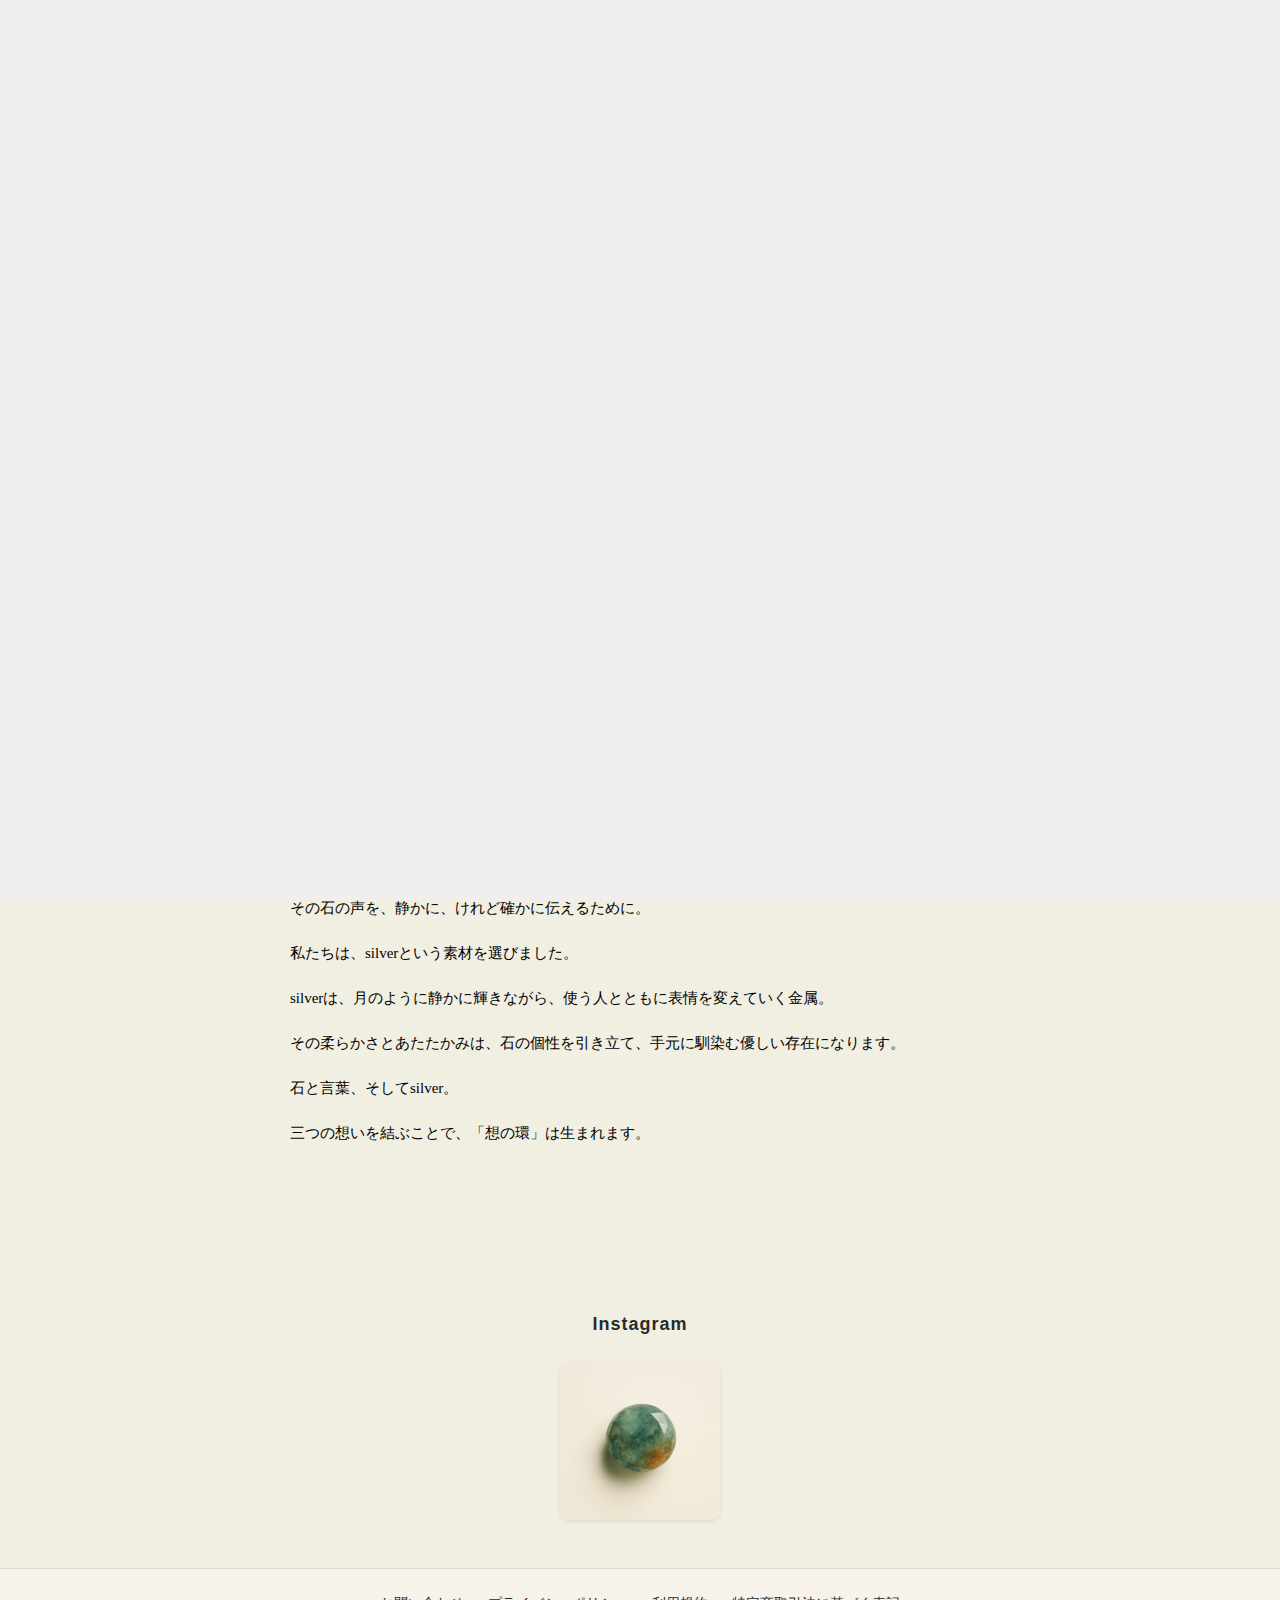
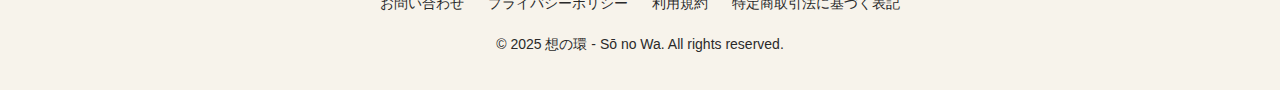
<file: index.html>
<!DOCTYPE html>
<html lang="ja">
<head>
  <meta charset="UTF-8" />
  <meta name="viewport" content="width=device-width, initial-scale=1.0" />
  <meta name="description" content="想の環は、天然石とシルバーアクセサリーを通して心を結ぶブランドです。">
  <meta name="keywords" content="想の環,天然石アクセサリー,シルバー,ハンドメイド,ブレスレット,ギフト,お守り">
  <meta name="author" content="想の環 - So no Wa">

  <meta property="og:title" content="想の環 - 天然石とシルバーのアクセサリー">
  <meta property="og:description" content="大切な想いをカタチにする、心を結ぶアクセサリー。">
  <meta property="og:image" content="https://so-no-wa.github.io/official/images/logo_ogp.png">
  <meta property="og:url" content="https://so-no-wa.github.io/official">
  <meta property="og:type" content="website">

  <meta name="twitter:card" content="summary_large_image">
  <meta name="twitter:title" content="想の環 - 天然石とシルバーアクセサリー">
  <meta name="twitter:description" content="あなたの大切な想いを、そっとカタチにします。">
  <meta name="twitter:image" content="https://so-no-wa.github.io/official/images/logo_ogp.png">

  <title>想の環 - Sō no Wa</title>
  <link rel="stylesheet" href="style.css" />
  <link rel="stylesheet" href="preloader_image.css" />
</head>
<body>

<!-- プリローダー -->
<div id="preloader">
  <div class="preloader-inner">
    <img src="images/logo_fadein.png" alt="想の環 ロゴ" class="logo-fadein">
    <div class="preloader-message">心を結ぶ。</div>
  </div>
</div>

  <!-- ヘッダーを読み込み -->
  <div id="header-placeholder"></div>

  <!-- メインエリア -->
  <main>
    <section class="hero fadein-section">
      <img src="images/logo_.png" alt="想の環 ロゴ" />
      <div class="tagline">心を結ぶ、天然石と貴金属のアクセサリー。</div>
    </section>

    <section class="message-section fadein-section">
      <div class="inner">
        <h2>MESSAGE</h2>
        <p class="sub">想い</p>
        <p>心を結ぶ、天然石と貴金属のアクセサリー。</p>
        <p>天然石ひとつひとつには「石言葉」と呼ばれる意味があります。</p>
        <p>それはまるで、自然が長い年月をかけて宿した、目には見えない手紙のよう。</p>
        <p>愛、癒し、直感、浄化、強さ――</p>
        <p>それぞれの石が持つメッセージは、きっと今のあなたに寄り添うはずです。</p>
        <p>その石の声を、静かに、けれど確かに伝えるために。</p>
        <p>私たちは、silverという素材を選びました。</p>
        <p>silverは、月のように静かに輝きながら、使う人とともに表情を変えていく金属。</p>
        <p>その柔らかさとあたたかみは、石の個性を引き立て、手元に馴染む優しい存在になります。</p>
        <p>石と言葉、そしてsilver。</p>
        <p>三つの想いを結ぶことで、「想の環」は生まれます。</p>
      </div>
    </section>

    <section class="insta-section fadein-section">
      <h2 class="insta-title">Instagram</h2>
      <a href="https://www.instagram.com/so.no.wa" target="_blank" rel="noopener noreferrer">
        <img src="images/E53DCF5B-8424-41A6-94BD-9FB0CBFE4A2D.PNG" alt="Instagram投稿" class="insta-thumbnail" />
      </a>
    </section>
  </main>

  <!-- フッター -->
  <div id="footer-placeholder"></div>

  <!-- 読み込みスクリプト -->
  <script>
    window.addEventListener("load", () => {
      Promise.all([
        fetch("header.html").then(res => res.text()),
        fetch("footer.html").then(res => res.text())
      ]).then(([headerData, footerData]) => {
        document.getElementById("header-placeholder").innerHTML = headerData;
        document.getElementById("footer-placeholder").innerHTML = footerData;

        // 外部JSの読み込み
        const mainScript = document.createElement("script");
        mainScript.src = "script.js";
        document.body.appendChild(mainScript);

        // プリローダーの処理
        const preloader = document.getElementById("preloader");
        if (preloader) {
          setTimeout(() => {
            preloader.style.transition = "opacity 1s ease";
            preloader.style.opacity = "0";
            setTimeout(() => {
              preloader.style.display = "none";
            }, 1000);
          }, 3500);
        }
      });
    });
  </script>
</body>
</html>
</file>
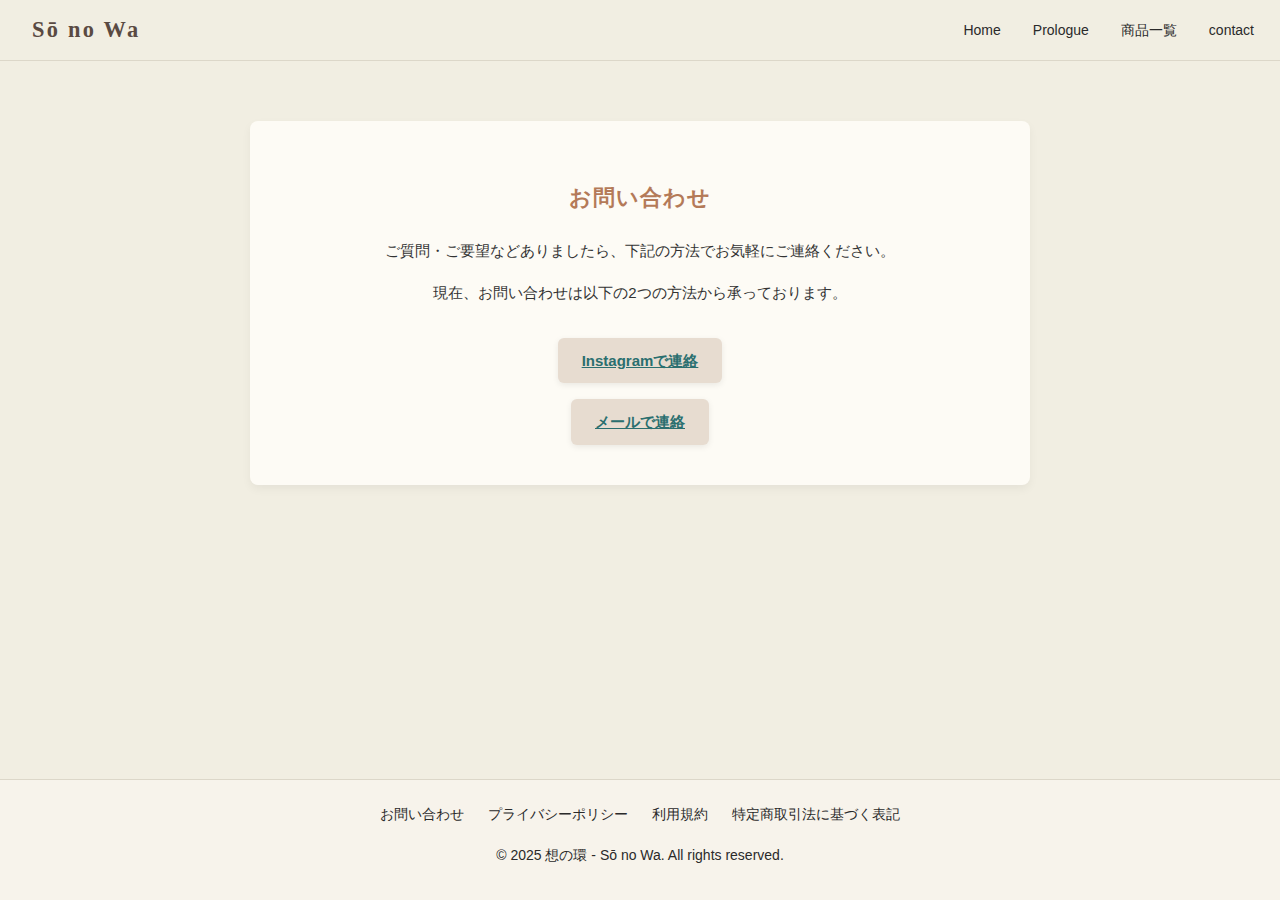
<file: contact.html>
<!DOCTYPE html>
<html lang="ja">
<head>
  <meta charset="UTF-8" />
  <meta name="viewport" content="width=device-width, initial-scale=1.0" />
  <title>お問い合わせ - 想の環</title>
  <link rel="stylesheet" href="style.css" />
  <link rel="stylesheet" href="contact.css" />
</head>
<body>

  <!-- ヘッダー読み込み -->
  <div id="header-placeholder"></div>

  <main>
    <section class="contact-section fadein-section">
      <h2>お問い合わせ</h2>
      <p class="contact-description">ご質問・ご要望などありましたら、下記の方法でお気軽にご連絡ください。</p>
      <p class="contact-description">現在、お問い合わせは以下の2つの方法から承っております。</p>

      <!-- ボタン -->
      <div class="contact-buttons">
        <a href="https://www.instagram.com/so.no.wa" target="_blank" class="contact-button">Instagramで連絡</a>
        <a href="mailto:so.no.wa.jp@gmail.com" class="contact-button">メールで連絡</a>
      </div>
    </section>
  </main>

  <!-- フッター読み込み -->
  <div id="footer-placeholder"></div>

  <!-- 共通スクリプト -->
  <script>
    fetch("header.html")
      .then(res => res.text())
      .then(data => document.getElementById("header-placeholder").innerHTML = data);

    fetch("footer.html")
      .then(res => res.text())
      .then(data => document.getElementById("footer-placeholder").innerHTML = data);
  </script>

<script>
  Promise.all([
    fetch("header.html").then(res => res.text()),
    fetch("footer.html").then(res => res.text())
  ]).then(([header, footer]) => {
    document.getElementById("header-placeholder").innerHTML = header;
    document.getElementById("footer-placeholder").innerHTML = footer;

    const script = document.createElement("script");
    script.src = "script.js";
    document.body.appendChild(script);
  });
</script>

</body>
</html>
</file>
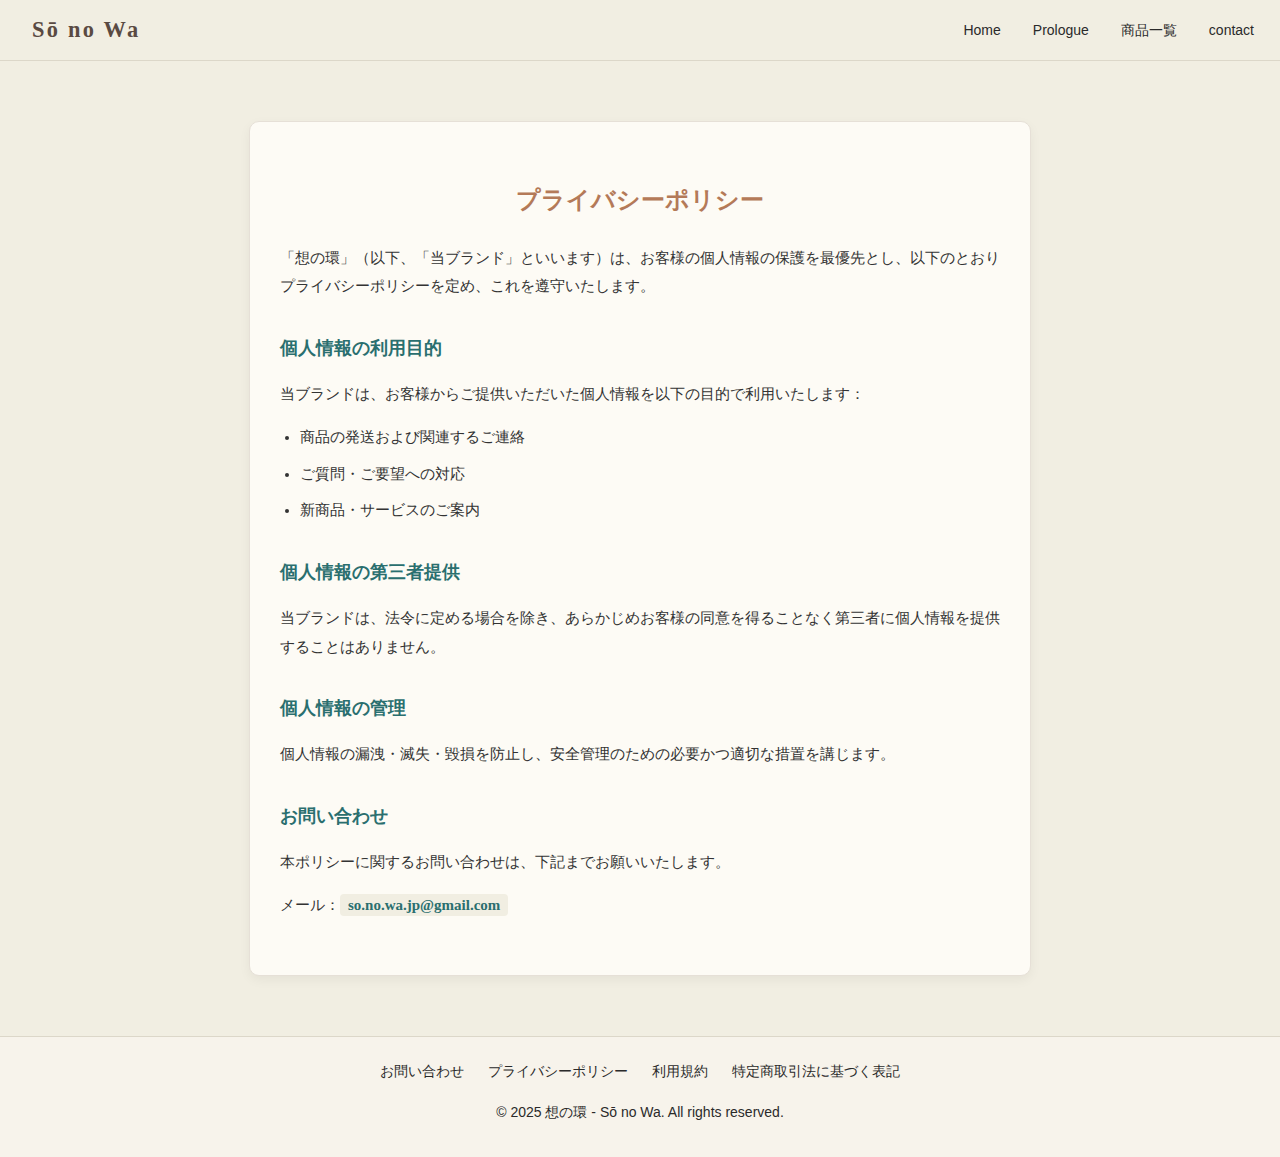
<file: privacy.html>
<!DOCTYPE html>
<html lang="ja">
<head>
  <meta charset="UTF-8" />
  <meta name="viewport" content="width=device-width, initial-scale=1.0" />
  <title>プライバシーポリシー - 想の環</title>
  <link rel="stylesheet" href="style.css" />
  <link rel="stylesheet" href="privacy.css" />
</head>
<body>

  <!-- ヘッダー読み込み -->
  <div id="header-placeholder"></div>

  <main>
    <section class="privacy-policy fadein-section">
      <h1>プライバシーポリシー</h1>
      <p>「想の環」（以下、「当ブランド」といいます）は、お客様の個人情報の保護を最優先とし、以下のとおりプライバシーポリシーを定め、これを遵守いたします。</p>

      <h2>個人情報の利用目的</h2>
      <p>当ブランドは、お客様からご提供いただいた個人情報を以下の目的で利用いたします：</p>
      <ul>
        <li>商品の発送および関連するご連絡</li>
        <li>ご質問・ご要望への対応</li>
        <li>新商品・サービスのご案内</li>
      </ul>

      <h2>個人情報の第三者提供</h2>
      <p>当ブランドは、法令に定める場合を除き、あらかじめお客様の同意を得ることなく第三者に個人情報を提供することはありません。</p>

      <h2>個人情報の管理</h2>
      <p>個人情報の漏洩・滅失・毀損を防止し、安全管理のための必要かつ適切な措置を講じます。</p>

      <h2>お問い合わせ</h2>
      <p>本ポリシーに関するお問い合わせは、下記までお願いいたします。</p>
      <p class="contact-email">メール：<a href="mailto:so.no.wa.jp@gmail.com">so.no.wa.jp@gmail.com</a></p>
    </section>
  </main>

  <!-- フッター読み込み -->
  <div id="footer-placeholder"></div>

  <!-- 共通スクリプト -->
  <script>
    fetch("header.html")
      .then(res => res.text())
      .then(data => document.getElementById("header-placeholder").innerHTML = data);

    fetch("footer.html")
      .then(res => res.text())
      .then(data => document.getElementById("footer-placeholder").innerHTML = data);
  </script>

<script>
  Promise.all([
    fetch("header.html").then(res => res.text()),
    fetch("footer.html").then(res => res.text())
  ]).then(([header, footer]) => {
    document.getElementById("header-placeholder").innerHTML = header;
    document.getElementById("footer-placeholder").innerHTML = footer;

    const script = document.createElement("script");
    script.src = "script.js";
    document.body.appendChild(script);
  });
</script>

</body>
</html>
</file>
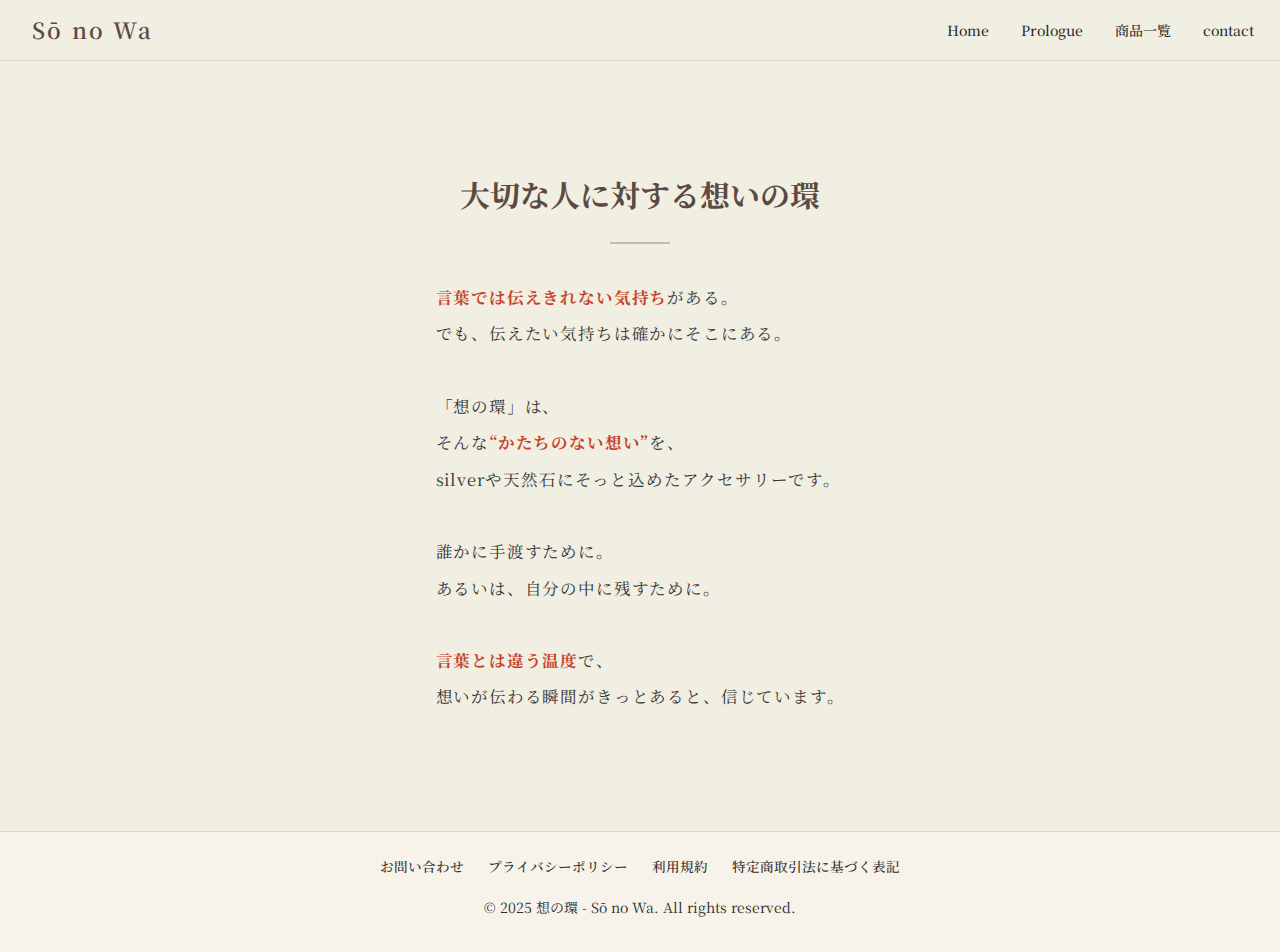
<file: prologue.html>
<!DOCTYPE html>
<html lang="ja">
<head>
    <meta charset="UTF-8">
    <meta name="viewport" content="width=device-width, initial-scale=1.0">
    <title>大切な人に対する想いの環 - 想の環</title>
    <link rel="stylesheet" href="style.css">
    <link rel="stylesheet" href="prologue.css">
</head>
<body>
     <!-- ヘッダー読み込み -->
  <div id="header-placeholder"></div>
    <main class="prologue">
    
<section>
    <h1>大切な人に対する想いの環</h1>

    <p><span class="highlight">言葉では伝えきれない気持ち</span>がある。<br>
    でも、伝えたい気持ちは確かにそこにある。</p>

    <p>「想の環」は、<br>
    そんな<span class="highlight">“かたちのない想い”</span>を、<br>
    silverや天然石にそっと込めたアクセサリーです。</p>

    <p>誰かに手渡すために。<br>
    あるいは、自分の中に残すために。</p>

    <p><span class="highlight">言葉とは違う温度</span>で、<br>
    想いが伝わる瞬間がきっとあると、信じています。</p>
</section>

</main>

<!-- フッター読み込み -->
<div id="footer-placeholder"></div>
<!-- 共通スクリプト -->
<script>
    fetch("header.html")
      .then(res => res.text())
      .then(data => document.getElementById("header-placeholder").innerHTML = data);

    fetch("footer.html")
      .then(res => res.text())
      .then(data => document.getElementById("footer-placeholder").innerHTML = data);
  </script>
<script>
  Promise.all([
    fetch("header.html").then(res => res.text()),
    fetch("footer.html").then(res => res.text())
  ]).then(([header, footer]) => {
    document.getElementById("header-placeholder").innerHTML = header;
    document.getElementById("footer-placeholder").innerHTML = footer;

    const script = document.createElement("script");
    script.src = "script.js";
    document.body.appendChild(script);
  });
</script>

</body>
</html>
</file>
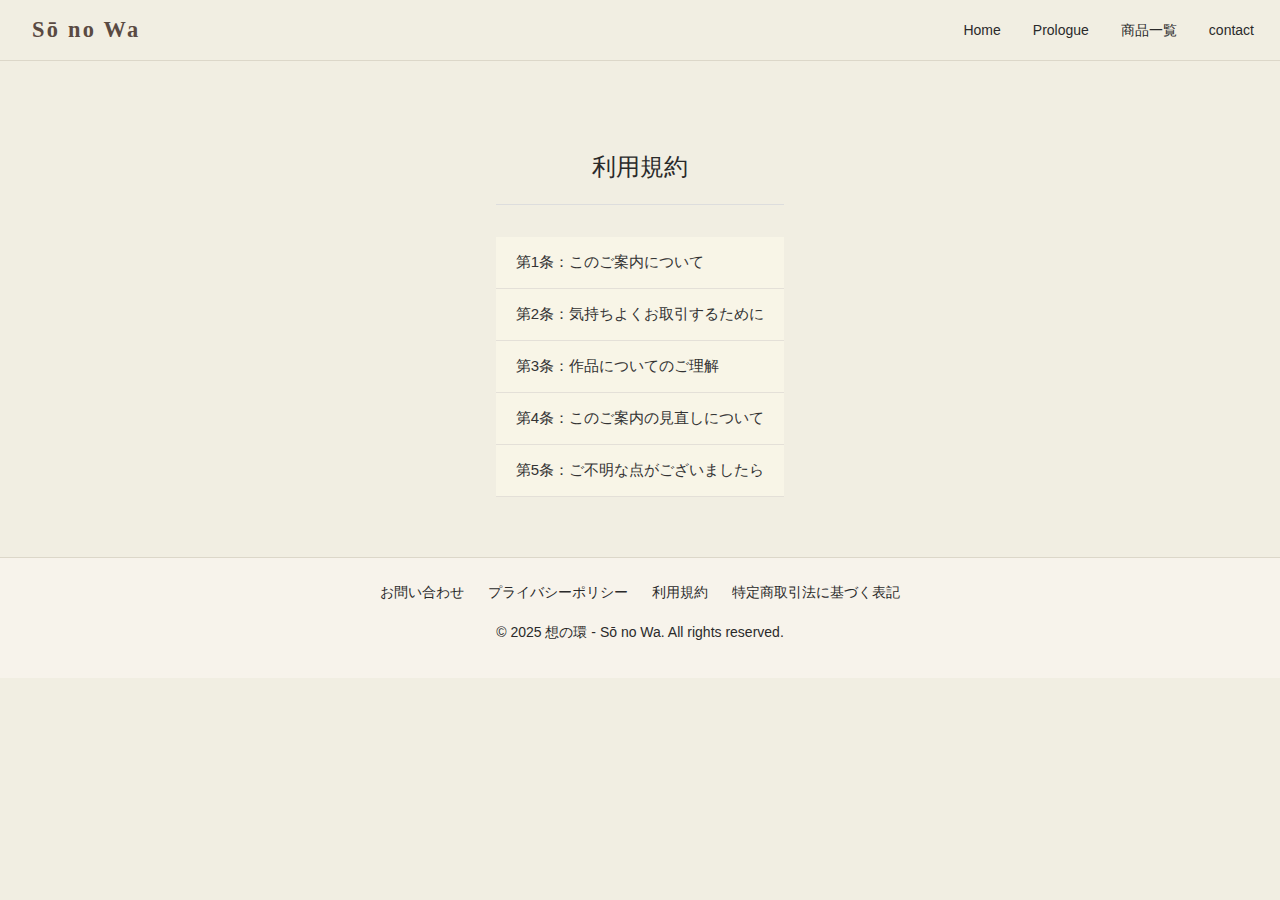
<file: terms.html>
<!DOCTYPE html>
<html lang="ja">
<head>
  <meta charset="UTF-8" />
  <meta name="viewport" content="width=device-width, initial-scale=1.0" />
  <title>利用規約｜想の環 - Sō no Wa</title>
  <link rel="stylesheet" href="style.css" />
  <link rel="stylesheet" href="terms.css" />
</head>
<body>

  <!-- ヘッダー読み込み -->
  <div id="header-placeholder"></div>

  <!-- アコーディオン利用規約 -->
  <section class="accordion-section fadein-section">
    <h2>利用規約</h2>

    <div class="accordion-item">
      <button class="accordion-toggle">第1条：このご案内について</button>
      <div class="accordion-content">
        <p>この利用規約は、「想の環」がお届けするアクセサリーをご利用いただく際の大切なご案内です。どうぞご一読ください。</p>
      </div>
    </div>

    <div class="accordion-item">
      <button class="accordion-toggle">第2条：気持ちよくお取引するために</button>
      <div class="accordion-content">
        <p>安心してお取引いただくため、虚偽の情報のご入力や、第三者へのなりすましなどの行為はご遠慮いただいております。</p>
      </div>
    </div>

    <div class="accordion-item">
      <button class="accordion-toggle">第3条：作品についてのご理解</button>
      <div class="accordion-content">
        <p>天然石や素材の個体差、また写真と実物との微妙な違いが生じる場合がございます。それも一点ものの魅力としてお楽しみください。</p>
      </div>
    </div>

    <div class="accordion-item">
      <button class="accordion-toggle">第4条：このご案内の見直しについて</button>
      <div class="accordion-content">
        <p>より良いサービスのために、本規約の内容は予告なく変更させていただく場合がございます。最新の情報は本ページをご確認ください。</p>
      </div>
    </div>

    <div class="accordion-item">
      <button class="accordion-toggle">第5条：ご不明な点がございましたら</button>
      <div class="accordion-content">
        <p>内容に関してご質問やご相談がございましたら、お気軽にメールにてご連絡ください。心を込めてご対応いたします。</p>
        <p class="contact-email">
          メール：<a href="mailto:so.no.wa.jp@gmail.com">so.no.wa.jp@gmail.com</a>
        </p>
      </div>
    </div>
  </section>

  <!-- フッター読み込み -->
  <div id="footer-placeholder"></div>

  <!-- 共通スクリプト（ヘッダー＆フッター） -->
  <script>
    fetch("header.html")
      .then(res => res.text())
      .then(data => document.getElementById("header-placeholder").innerHTML = data);

    fetch("footer.html")
      .then(res => res.text())
      .then(data => document.getElementById("footer-placeholder").innerHTML = data);
  </script>

  <!-- アコーディオン制御 -->
  <script>
    document.addEventListener("DOMContentLoaded", () => {
      document.querySelectorAll(".accordion-toggle").forEach(button => {
        button.addEventListener("click", () => {
          const content = button.nextElementSibling;
          const allContents = document.querySelectorAll(".accordion-content");
          allContents.forEach(item => {
            if (item !== content) item.style.display = "none";
          });
          content.style.display = (content.style.display === "block") ? "none" : "block";
        });
      });
    });
  </script>

<script>
  Promise.all([
    fetch("header.html").then(res => res.text()),
    fetch("footer.html").then(res => res.text())
  ]).then(([header, footer]) => {
    document.getElementById("header-placeholder").innerHTML = header;
    document.getElementById("footer-placeholder").innerHTML = footer;

    const script = document.createElement("script");
    script.src = "script.js";
    document.body.appendChild(script);
  });
</script>

</body>
</html>
</file>
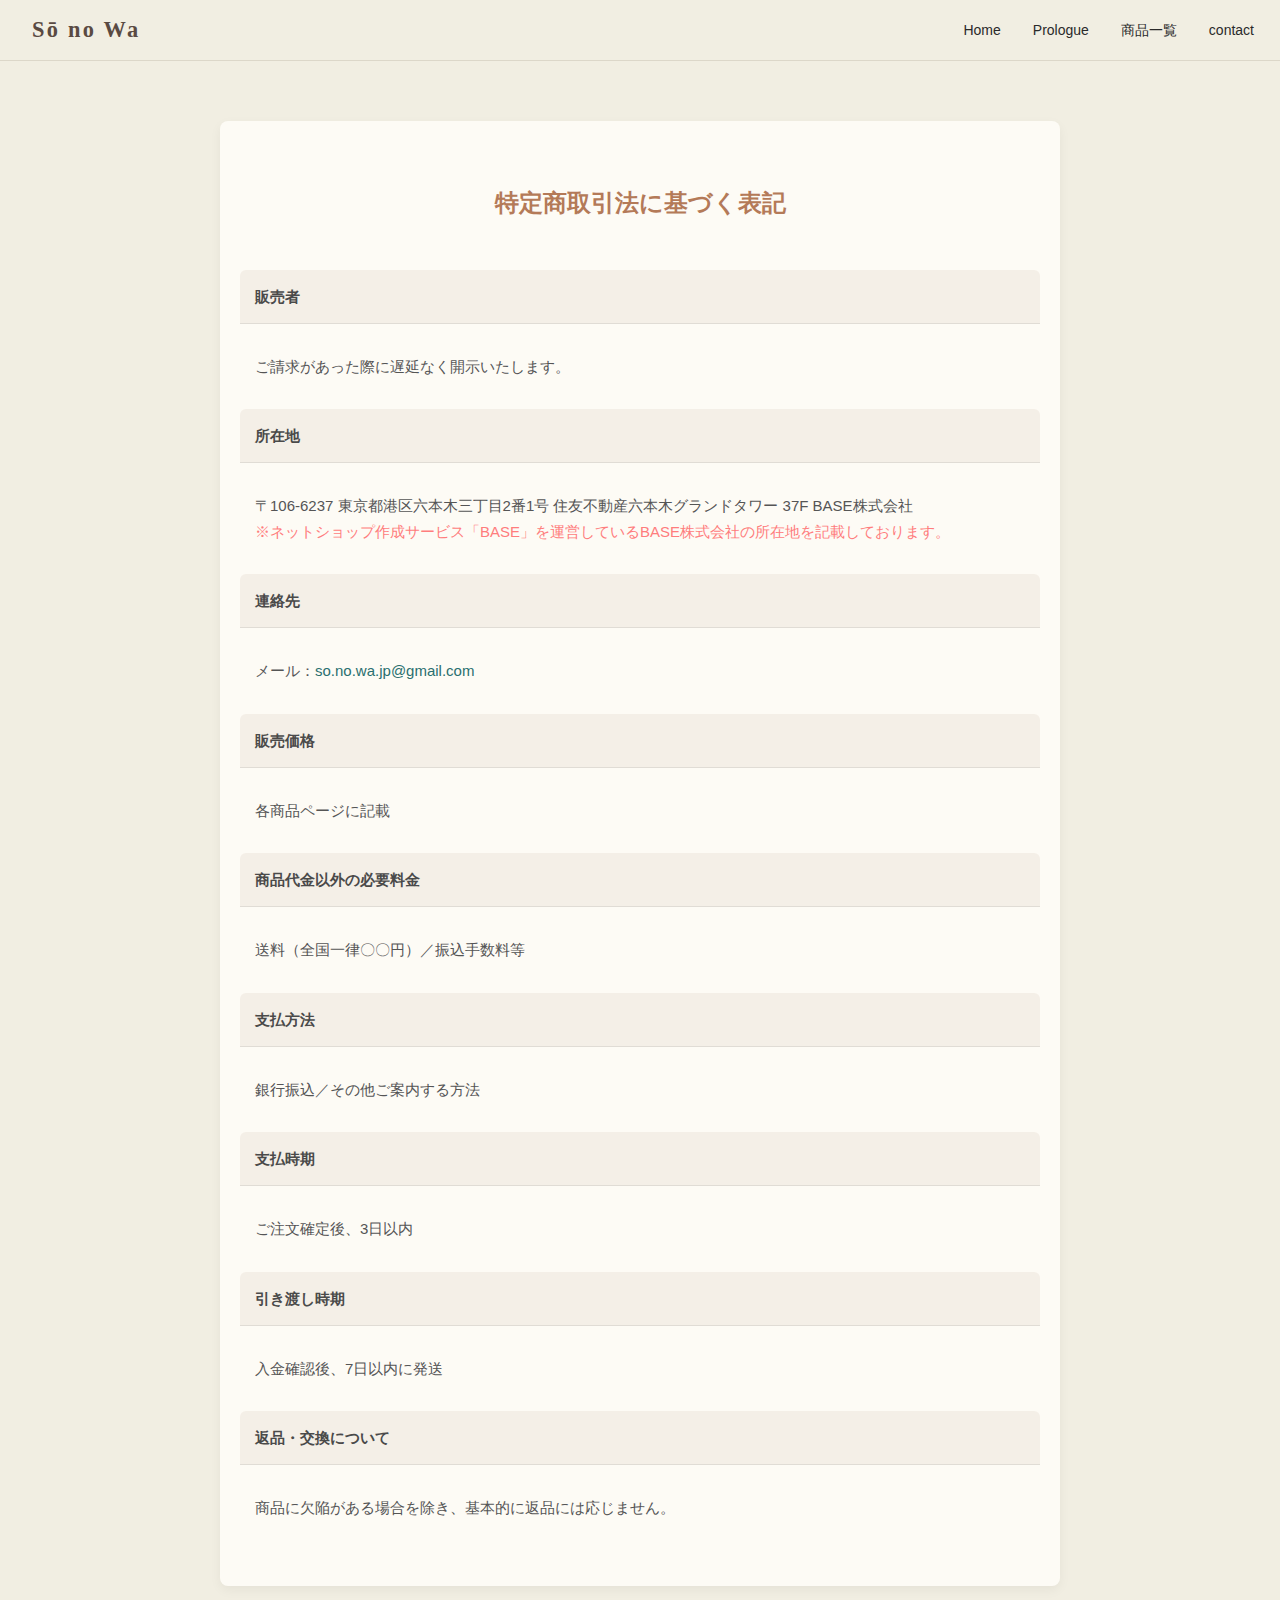
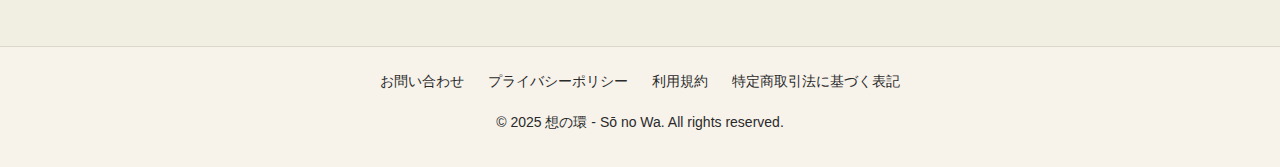
<file: tokusho.html>
<!DOCTYPE html>

<html lang="ja">
<head>
<meta charset="utf-8"/>
<meta content="width=device-width, initial-scale=1.0" name="viewport"/>
<title>特定商取引法に基づく表記 - 想の環</title>
<link href="style.css" rel="stylesheet"/>
<link href="tokusho.css" rel="stylesheet"/>
</head>
<body>
<!-- ヘッダー読み込み -->
<div id="header-placeholder"></div>
<main>
<section class="tokusho-section fadein-section">
<h1>特定商取引法に基づく表記</h1>
<dl>
<dt>販売者</dt>
<dd>ご請求があった際に遅延なく開示いたします。</dd>
<dt>所在地</dt>
<dd>
  〒106-6237 東京都港区六本木三丁目2番1号 住友不動産六本木グランドタワー 37F BASE株式会社<br>
  <span style="color: rgb(255, 125, 125);">※ネットショップ作成サービス「BASE」を運営しているBASE株式会社の所在地を記載しております。</span>
</dd>
<dt>連絡先</dt>
<dd>メール：<a href="mailto:so.no.wa.jp@gmail.com">so.no.wa.jp@gmail.com</a></dd>
<dt>販売価格</dt>
<dd>各商品ページに記載</dd>
<dt>商品代金以外の必要料金</dt>
<dd>送料（全国一律〇〇円）／振込手数料等</dd>
<dt>支払方法</dt>
<dd>銀行振込／その他ご案内する方法</dd>
<dt>支払時期</dt>
<dd>ご注文確定後、3日以内</dd>
<dt>引き渡し時期</dt>
<dd>入金確認後、7日以内に発送</dd>
<dt>返品・交換について</dt>
<dd>商品に欠陥がある場合を除き、基本的に返品には応じません。</dd>
</dl>
</section>
</main>
<!-- フッター読み込み -->
<div id="footer-placeholder"></div>
<!-- 共通スクリプト -->
<script>
    fetch("header.html")
      .then(res => res.text())
      .then(data => document.getElementById("header-placeholder").innerHTML = data);

    fetch("footer.html")
      .then(res => res.text())
      .then(data => document.getElementById("footer-placeholder").innerHTML = data);
  </script>
<script>
  Promise.all([
    fetch("header.html").then(res => res.text()),
    fetch("footer.html").then(res => res.text())
  ]).then(([header, footer]) => {
    document.getElementById("header-placeholder").innerHTML = header;
    document.getElementById("footer-placeholder").innerHTML = footer;

    const script = document.createElement("script");
    script.src = "script.js";
    document.body.appendChild(script);
  });
</script>
</body>
</html>
</file>
<file: style.css>
/* ----------------------------
  ベーススタイル
---------------------------- */
body {
    margin: 0;
    font-family: 'Hiragino Mincho ProN', 'Yu Mincho', serif;
    background-color: #f1eee2; /* アイボリー背景 */
    color: #2a2a2a;
    line-height: 1.8;
    font-size: 15px;

  min-height: 100vh;
  display: flex;
  flex-direction: column;
}

/* ----------------------------
  トップ（ロゴとキャッチ）
---------------------------- */
.hero {
    text-align: center;
    padding: 80px 20px 50px;
}

.hero img {
    max-width: 240px;
    height: auto;
}

.tagline {
    font-size: 1.1em;
    color: #555;
    margin-top: 24px;
}

/* ----------------------------
  メッセージセクション
---------------------------- */
.message-section {
    background-color: #f1eee2;
    color: #000;
    padding: 80px 20px;
    text-align: left;
    font-family: 'Yu Mincho', 'Hiragino Mincho ProN', serif;
    max-width: 700px;
    margin: 0 auto;
    font-size: 15px;
    line-height: 1.4;
}

.message-section .inner {
    max-width: 720px;
    margin: 0 auto;
}

.message-section h2 {
    font-size: 20px;
    color: #d6bb8c;
    letter-spacing: 3px;
    margin-bottom: 6px;
}

.message-section p.sub {
    font-size: 17px;
    color: #c7542e;
    letter-spacing: 3px;
    margin-bottom: 6px;
}

.message-section p {
    margin-bottom: 24px;
}

/* ----------------------------
  Instagramサムネ
---------------------------- */
.insta-section {
    text-align: center;
    margin: 60px auto 40px;
}

.insta-title {
    font-size: 1.2em;
    color: #2a2a2a;
    margin-bottom: 20px;
    letter-spacing: 1px;
}

.insta-thumbnail {
    width: 160px;
    height: auto;
    border-radius: 10px;
    box-shadow: 0 2px 4px rgba(0,0,0,0.08);
    transition: transform 0.3s ease, opacity 0.3s ease;
    opacity: 0.9;
}

.insta-thumbnail:hover {
    transform: scale(1.04);
    opacity: 1;
}

/* ----------------------------
  ヘッダー（ロゴ＋メニュー）
---------------------------- */
header {
    background-color: #f1eee2;
    padding: 20px 47px;
    display: flex;
    justify-content: space-between;
    align-items: center;
    border-bottom: 1px solid #e0dcd4;
    position: sticky;
    top: 0;
    z-index: 100;
}

.logo-text {
    height: 66px;
    width: 66px;
    object-fit: cover;
    border-radius: 50%;
    display: block;
}

/* ナビゲーションリンク */
nav {
    display: flex;
    gap: 28px;
    align-items: center;
}

nav a {
    border-bottom: none;
    padding: 4px 6px;
    text-decoration: none;
    color: #2a2a2a;
    font-weight: 500;
    font-size: 14px;
    position: relative;
}

nav a::after {
    content: '';
    display: block;
    height: 1px;
    width: 0;
    background: #2a2a2a;
    transition: width 0.3s;
    position: absolute;
    bottom: -3px;
    left: 0;
}

nav a:hover::after {
    width: 100%;
}

/* ----------------------------
  フッター（リンク＋コピー）
---------------------------- */
footer {
    background-color: #f1eee2;
    border-top: 1px solid #e0dcd4;
    text-align: center;
    padding: 30px 20px;
    font-size: 0.85rem;
    color: #666;
    line-height: 1.6;
}

.footer-links {
    margin-bottom: 12px;
    display: flex;
    justify-content: center;
    flex-wrap: wrap;
    gap: 12px;
}

.footer-links a {
    color: #666;
    text-decoration: none;
    font-weight: 500;
    font-size: 0.85rem;
    transition: color 0.2s ease;
}

.footer-links a:hover {
    text-decoration: underline;
    color: #333;
}


/* ----------------------------
  お問い合わせセクション（共通化）
---------------------------- */
.contact-section {
  max-width: 700px;
  margin: 60px auto;
  padding: 40px 20px;
  background-color: #fdfbf5;
  border-radius: 8px;
  text-align: left;
  font-size: 15px;
  line-height: 1.7;
  color: #333;
}

.contact-section h2 {
  font-size: 20px;
  margin-bottom: 20px;
  color: #b47a58;
  letter-spacing: 1px;
}

.contact-description {
  margin-bottom: 14px;
}

/* リンクカラー */
.contact-section a {
  color: #2a6f6f;
  text-decoration: underline;
}


/* === 追加: フッターを最下部に固定するための設定 === */



main {
  flex: 1;
}


/* ----------------------------
  フェードインアニメーション & 高級感フォント
---------------------------- */

/* Google Fonts 使用 */
@import url('https://fonts.googleapis.com/css2?family=Noto+Serif+JP&display=swap');

body {
  font-family: 'Noto Serif JP', 'Yu Gothic', 'Hiragino Kaku Gothic ProN', sans-serif;
}

.fadein-section {
  animation: fadein 1.5s ease-in;
}

@keyframes fadein {
  from {
    opacity: 0;
    transform: translateY(20px);
  }
  to {
    opacity: 1;
    transform: translateY(0);
  }
}
</file>
<file: preloader_image.css>
#preloader {
  position: fixed;
  inset: 0;
  background: #f1eeee;
  z-index: 9999;
  display: flex;
  justify-content: center;
  align-items: center;
}

.logo-fadein {
  width: 300px;
  opacity: 0;
  filter: blur(6px);
  transform: scale(1.05);
  animation: fadeInBlurLogo 2.5s ease-out forwards;
  animation-delay: 0.5s;
}

@keyframes fadeInBlurLogo {
  0% {
    opacity: 0;
    filter: blur(6px);
    transform: scale(1.05);
  }
  70% {
    opacity: 0.9;
    filter: blur(1.5px);
    transform: scale(1.01);
  }
  100% {
    opacity: 1;
    filter: blur(0);
    transform: scale(1);
  }
}
/* プリローダー「心を結ぶ。」 */
.preloader-message {
  font-family: 'Noto Serif JP', serif;
  font-size: 1.2rem;
  color: #d53333; /* 上品な赤茶系 */
  margin-top: 0em;
  opacity: 0;
  animation: fadeInText 1.8s ease forwards;
  animation-delay: 1.8s;
}

@keyframes fadeInText {
  from {
    opacity: 0;
    transform: translateY(10px);
  }
  to {
    opacity: 1;
    transform: translateY(0);
  }
}
/* 心をむすぶ配置 */
.preloader-inner {
  display: flex;
  flex-direction: column;
  align-items: center;
  text-align: center;
}
</file>
<file: contact.css>
.contact-section {
  max-width: 720px;
  margin: 60px auto;
  padding: 40px 30px;
  background-color: #fdfbf5;
  border-radius: 8px;
  box-shadow: 0 4px 10px rgba(0, 0, 0, 0.05);
  text-align: center;
}

.contact-section h2 {
  font-size: 22px;
  color: #b47a58;
  margin-bottom: 20px;
}

.contact-description {
  font-size: 15px;
  color: #333;
  line-height: 1.8;
  margin-bottom: 10px;
}

/* ボタン全体 */
.contact-buttons {
  display: flex;
  flex-direction: column;
  gap: 16px;
  align-items: center;
  margin-top: 32px;
}

/* 各ボタンのデザイン */
.contact-button {
  background-color: #e7dcd0;
  color: #333;
  padding: 10px 24px;
  border-radius: 6px;
  text-decoration: none;
  font-weight: 600;
  font-size: 15px;
  box-shadow: 0 2px 6px rgba(0, 0, 0, 0.08);
  transition: all 0.3s ease;
}

.contact-button:hover {
  background-color: #d2c3b7;
  color: #000;
}



/* === 共通アニメーションとスタイル強化 === */

/* Google Fonts 使用 */
@import url('https://fonts.googleapis.com/css2?family=Noto+Serif+JP&display=swap');

body {
  font-family: 'Noto Serif JP', 'Yu Gothic', 'Hiragino Kaku Gothic ProN', sans-serif;
  background-color: #f1eee2;
  color: #333;
  line-height: 2.2;
}

.fadein-section {
  animation: fadein 1.5s ease-in;
}

@keyframes fadein {
  from {
    opacity: 0;
    transform: translateY(20px);
  }
  to {
    opacity: 1;
    transform: translateY(0);
  }
}
</file>
<file: privacy.css>
/* === プライバシーポリシー全体レイアウト === */
.privacy-policy {
  max-width: 720px;
  margin: 60px auto;
  padding: 40px 30px;
  background-color: #fdfbf5;
  border: 1px solid #e6e0d7;
  border-radius: 10px;
  box-shadow: 0 4px 12px rgba(0, 0, 0, 0.05);
  font-family: 'Yu Mincho', 'Hiragino Mincho ProN', serif;
  color: #333;
  line-height: 1.9;
}

.privacy-policy h1 {
  font-size: 24px;
  margin-bottom: 20px;
  text-align: center;
  color: #b47a58;
}

.privacy-policy h2 {
  font-size: 18px;
  margin: 30px 0 15px;
  color: #2a6f6f;
}

.privacy-policy p {
  margin-bottom: 15px;
}

.privacy-policy ul {
  padding-left: 20px;
  margin-bottom: 20px;
}

.privacy-policy ul li {
  margin-bottom: 8px;
}

/* メールアドレス装飾 */
.contact-email a {
  color: #2a6f6f;
  background-color: #f1eee2;
  padding: 3px 8px;
  border-radius: 4px;
  font-weight: bold;
  text-decoration: none;
  transition: all 0.2s ease;
}

.contact-email a:hover {
  background-color: #2a6f6f;
  color: #fff;
}



/* === 共通アニメーションとスタイル強化 === */

/* Google Fonts 使用 */
@import url('https://fonts.googleapis.com/css2?family=Noto+Serif+JP&display=swap');

body {
  font-family: 'Noto Serif JP', 'Yu Gothic', 'Hiragino Kaku Gothic ProN', sans-serif;
  background-color: #f1eee2;
  color: #333;
  line-height: 2.2;
}

.fadein-section {
  animation: fadein 1.5s ease-in;
}

@keyframes fadein {
  from {
    opacity: 0;
    transform: translateY(20px);
  }
  to {
    opacity: 1;
    transform: translateY(0);
  }
}
</file>
<file: prologue.css>
/* prologue.css */

/* Google Fonts 使用 */
@import url('https://fonts.googleapis.com/css2?family=Noto+Serif+JP&display=swap');

body {
  font-family: 'Noto Serif JP', 'Yu Gothic', 'Hiragino Kaku Gothic ProN', sans-serif;
  background-color: #f1eee2;
  color: #333;
  line-height: 2.2;
  margin: 0;
  padding: 0;
}

main.prologue {
  max-width: 800px;
  margin: 80px auto;
  padding: 0 20px;
  animation: fadein 1.5s ease-in;
}

main.prologue h1 {
  font-size: 2em;
  text-align: center;
  color: #5a4a42;
  padding-bottom: 0.5em;
  position: relative;
}

main.prologue h1::after {
  content: '';
  display: block;
  width: 60px;
  height: 2px;
  background-color: #c8bcae;
  margin: 0.5em auto 0;
}

main.prologue p {
  margin-bottom: 2.2em;
  font-size: 1.1em;
  letter-spacing: 0.05em;
}

main.prologue hr {
  border: none;
  border-top: 1px solid #d8d3c3;
  width: 60%;
  margin: 3em auto;
}

@keyframes fadein {
  from {
    opacity: 0;
    transform: translateY(20px);
  }
  to {
    opacity: 1;
    transform: translateY(0);
  }
}



.soft-highlight {
  color: #b75f51;
  font-size: 1.12em;
  font-weight: 500;
}

/* 強調表示 */
.highlight {
  color: #c7432b;
  font-weight: bold;
}
</file>
<file: terms.css>
body {
  background-color: #f1eee2;
  font-family: 'Yu Mincho', 'Hiragino Mincho ProN', serif;
  font-weight: 300;
  margin: 0;
  padding: 0;
  color: #333;
}

.accordion-section {
  max-width: 700px;
  margin: 60px auto;
  padding: 0 20px;
}

.accordion-section h2 {
  text-align: center;
  font-size: 24px;
  margin-bottom: 32px;
  font-weight: 400;
  color: #2a2a2a;
  border-bottom: 1px solid #ddd;
  padding-bottom: 10px;
}

.accordion-toggle {
  background-color: #f8f5e7;
  border: none;
  padding: 16px 20px;
  width: 100%;
  text-align: left;
  font-size: 15px;
  font-weight: 400;
  color: #333;
  cursor: pointer;
  border-bottom: 1px solid #e4e0d8;
  transition: background-color 0.3s ease;
}

.accordion-toggle:hover {
  background-color: #f0ede9;
}

.accordion-content {
  display: none;
  padding: 16px 20px;
  background-color: #ffffff;
  border-bottom: 1px solid #eee;
  font-size: 14px;
  font-weight: 300;
  color: #444;
  line-height: 1.8;
}

.contact-email a {
  color: #2a6f6f;
  background-color: #f1f1f1;
  padding: 2px 6px;
  border-radius: 4px;
  font-weight: bold;
  text-decoration: none;
  transition: all 0.2s ease;
}

.contact-email a:hover {
  background-color: #2a6f6f;
  color: #fff;
}



/* === 共通アニメーションとスタイル強化 === */

/* Google Fonts 使用 */
@import url('https://fonts.googleapis.com/css2?family=Noto+Serif+JP&display=swap');

body {
  font-family: 'Noto Serif JP', 'Yu Gothic', 'Hiragino Kaku Gothic ProN', sans-serif;
  background-color: #f1eee2;
  color: #333;
  line-height: 2.2;
}

.fadein-section {
  animation: fadein 1.5s ease-in;
}

@keyframes fadein {
  from {
    opacity: 0;
    transform: translateY(20px);
  }
  to {
    opacity: 1;
    transform: translateY(0);
  }
}
</file>
<file: tokusho.css>
body {
  background-color: #f7f3eb;
  font-family: 'Yu Mincho', 'Hiragino Mincho ProN', serif;
  margin: 0;
  padding: 0;
  color: #333;
}

.tokusho-section {
  max-width: 800px;
  margin: 60px auto;
  padding: 40px 20px;
  background-color: #fdfbf5;
  border-radius: 8px;
  box-shadow: 0 4px 12px rgba(0, 0, 0, 0.05);
}

.tokusho-section h1 {
  font-size: 24px;
  text-align: center;
  margin-bottom: 40px;
  color: #b47a58;
}

/* 項目ごとに枠を作るための新スタイル */
.tokusho-section dl {
  display: flex;
  flex-direction: column;
  gap: 20px;
}

.tokusho-section dt,
.tokusho-section dd {
  margin: 0;
  padding: 10px 15px;
  font-size: 15px;
}

.tokusho-section .entry {
  border: 1px solid #e0dcd5;
  background-color: #fff;
  border-radius: 6px;
  box-shadow: 0 1px 3px rgba(0,0,0,0.04);
}

.tokusho-section dt {
  font-weight: bold;
  background-color: #f4efe7;
  border-bottom: 1px solid #e0dcd5;
  border-top-left-radius: 6px;
  border-top-right-radius: 6px;
  color: #4a4a4a;
}

.tokusho-section dd {
  color: #555;
  line-height: 1.7;
  border-bottom-left-radius: 6px;
  border-bottom-right-radius: 6px;
}

.tokusho-section a {
  color: #2a6f6f;
  text-decoration: none;
}

.tokusho-section a:hover {
  text-decoration: underline;
}



/* === 共通アニメーションとスタイル強化 === */

/* Google Fonts 使用 */
@import url('https://fonts.googleapis.com/css2?family=Noto+Serif+JP&display=swap');

body {
  font-family: 'Noto Serif JP', 'Yu Gothic', 'Hiragino Kaku Gothic ProN', sans-serif;
  background-color: #f1eee2;
  color: #333;
  line-height: 2.2;
}

.fadein-section {
  animation: fadein 1.5s ease-in;
}

@keyframes fadein {
  from {
    opacity: 0;
    transform: translateY(20px);
  }
  to {
    opacity: 1;
    transform: translateY(0);
  }
}
</file>
